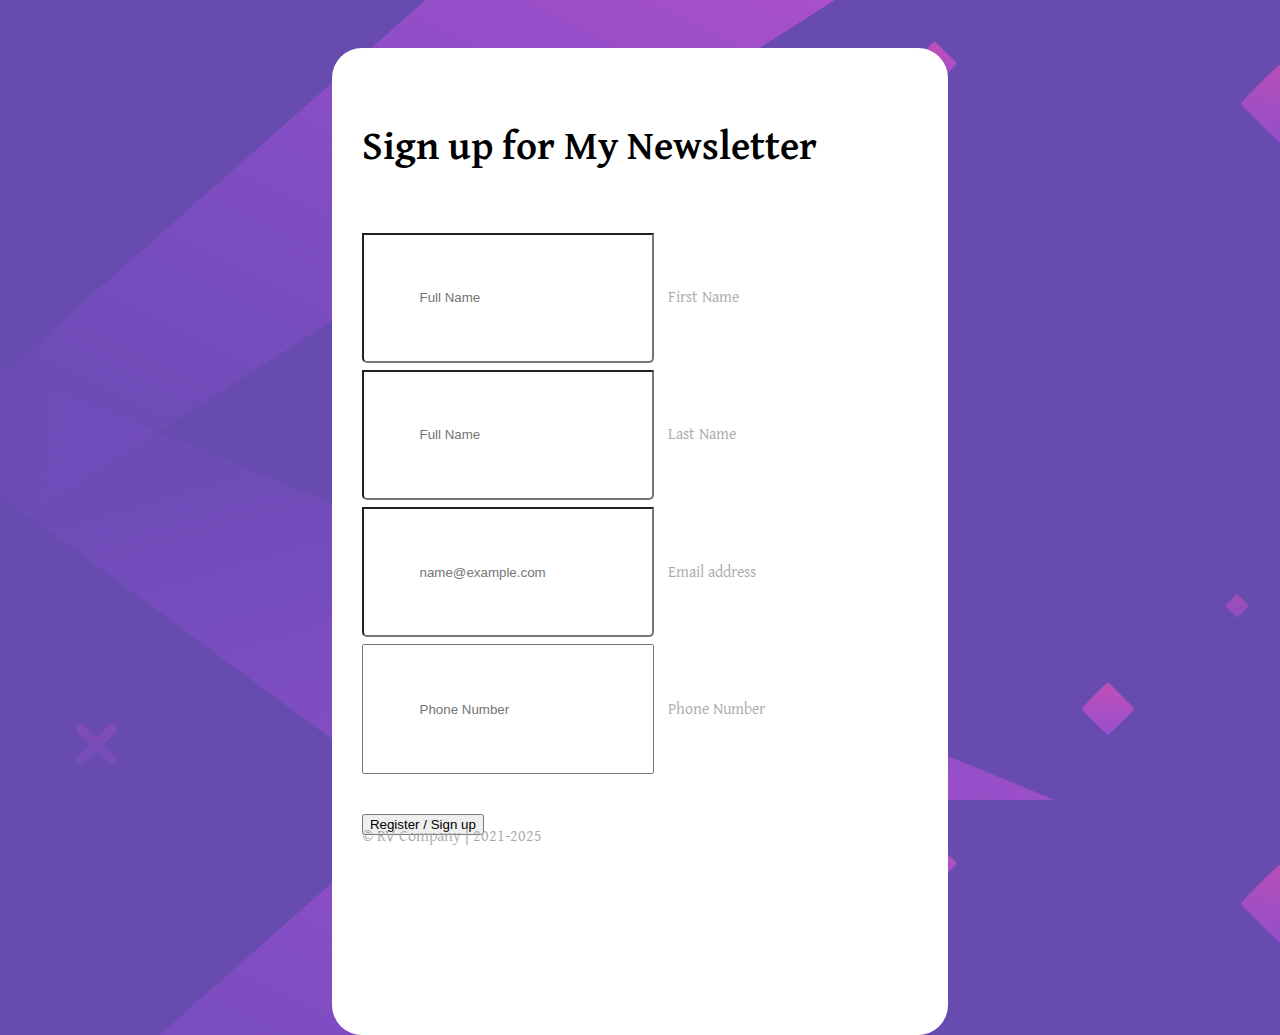
<file: index.html>
<!doctype html>
<html lang="en">

<head>
  <meta charset="utf-8">
  <meta name="viewport" content="width=device-width, initial-scale=1">
  <meta name="description" content="">
  <meta name="author" content="Mark Otto, Jacob Thornton, and Bootstrap contributors">
  <meta name="generator" content="Hugo 0.84.0">
  <title> Sign-up </title>

  <!-- Favicon -->
  <link rel="shortcut icon" href="public\css\favicon.ico" type="image/x-icon">
  <!--<link rel="shortcut icon" href="favicon.ico" type="image/x-icon">

  <!-- Bootstrap Link -->
  <link href="https://cdn.jsdelivr.net/npm/bootstrap@5.0.1/dist/css/bootstrap.min.css" rel="stylesheet" integrity="sha384-+0n0xVW2eSR5OomGNYDnhzAbDsOXxcvSN1TPprVMTNDbiYZCxYbOOl7+AMvyTG2x" crossorigin="anonymous">
  <script src="https://cdn.jsdelivr.net/npm/bootstrap@5.0.1/dist/js/bootstrap.bundle.min.js" integrity="sha384-gtEjrD/SeCtmISkJkNUaaKMoLD0//ElJ19smozuHV6z3Iehds+3Ulb9Bn9Plx0x4" crossorigin="anonymous"></script>

  <!-- Stylesheet Link -->
  <link rel="stylesheet" href="public/css/styles.css" type="text/css">

  <!-- Font awesome -->
  <link rel="stylesheet" href="https://use.fontawesome.com/releases/v5.15.3/css/all.css" integrity="sha384-SZXxX4whJ79/gErwcOYf+zWLeJdY/qpuqC4cAa9rOGUstPomtqpuNWT9wdPEn2fk" crossorigin="anonymous">
  <!--Google Font Style-->
  <link rel="preconnect" href="https://fonts.googleapis.com">
<link rel="preconnect" href="https://fonts.gstatic.com" crossorigin>
<link href="https://fonts.googleapis.com/css2?family=Gentium+Plus&display=swap" rel="stylesheet">

</head>

<body class="text-center">

  <main class="form-signin">
    <!-- <form action="/" method="post"> -->
      <i class="fas fa-newspaper logo"></i>
      <!-- <img class="mb-4" src="" alt="" width="72" height="57"> -->
      <h1 class="h3 mb-3 fw-normal big-heading">Sign up for My Newsletter</h1>
      <div class="form-floating">
        <input type="text" name="firstname" class="form-control name" id="floatingInput" placeholder="Full Name">
        <label for="floatingInput"> <i class="fas fa-user-alt block"></i> First Name</label>
      </div>
      <div class="form-floating">
        <input type="text" name="lastname" class="form-control name" id="floatingInput" placeholder="Full Name">
        <label for="floatingInput"> <i class="fas fa-user-alt block"></i> Last Name</label>
      </div>
      <div class="form-floating">
        <input type="email" name="email" class="form-control email" id="floatingInput" placeholder="name@example.com">
        <label for="floatingInput"> <i class="fas fa-envelope block"></i> Email address</label>
      </div>
      <div class="form-floating">
        <input type="tel" name="Phonenumber"class="form-control password" id="floatingPassword" placeholder="Phone Number">
        <label for="floatingPassword"> <i class="fas fa-phone-alt block"></i> Phone Number </label>
      </div>
      <!-- <div class="form-floating">
        <input type="password" name="RepeatPassword"class="form-control" id="floatingPassword" placeholder="Password">
        <label for="floatingPassword"> <i class="fas fa-lock block"></i> Repeat Password</label>
      </div> -->
      <a href="./success.html"><button class="w-100 btn btn-lg btn-primary button" type="submit">Register / Sign up</button></a>
<!--       <a href="https://www.google.com"><button class="w-100 btn btn-lg btn-primary button" type="submit">Register / Sign up</button></a> -->
      <p class="mt-5 mb-3 text-muted copy">&copy; RV Company | 2021-2025</p>
      
      
      
    <!-- </form> -->
  </main>



</body>

</html>
</file>
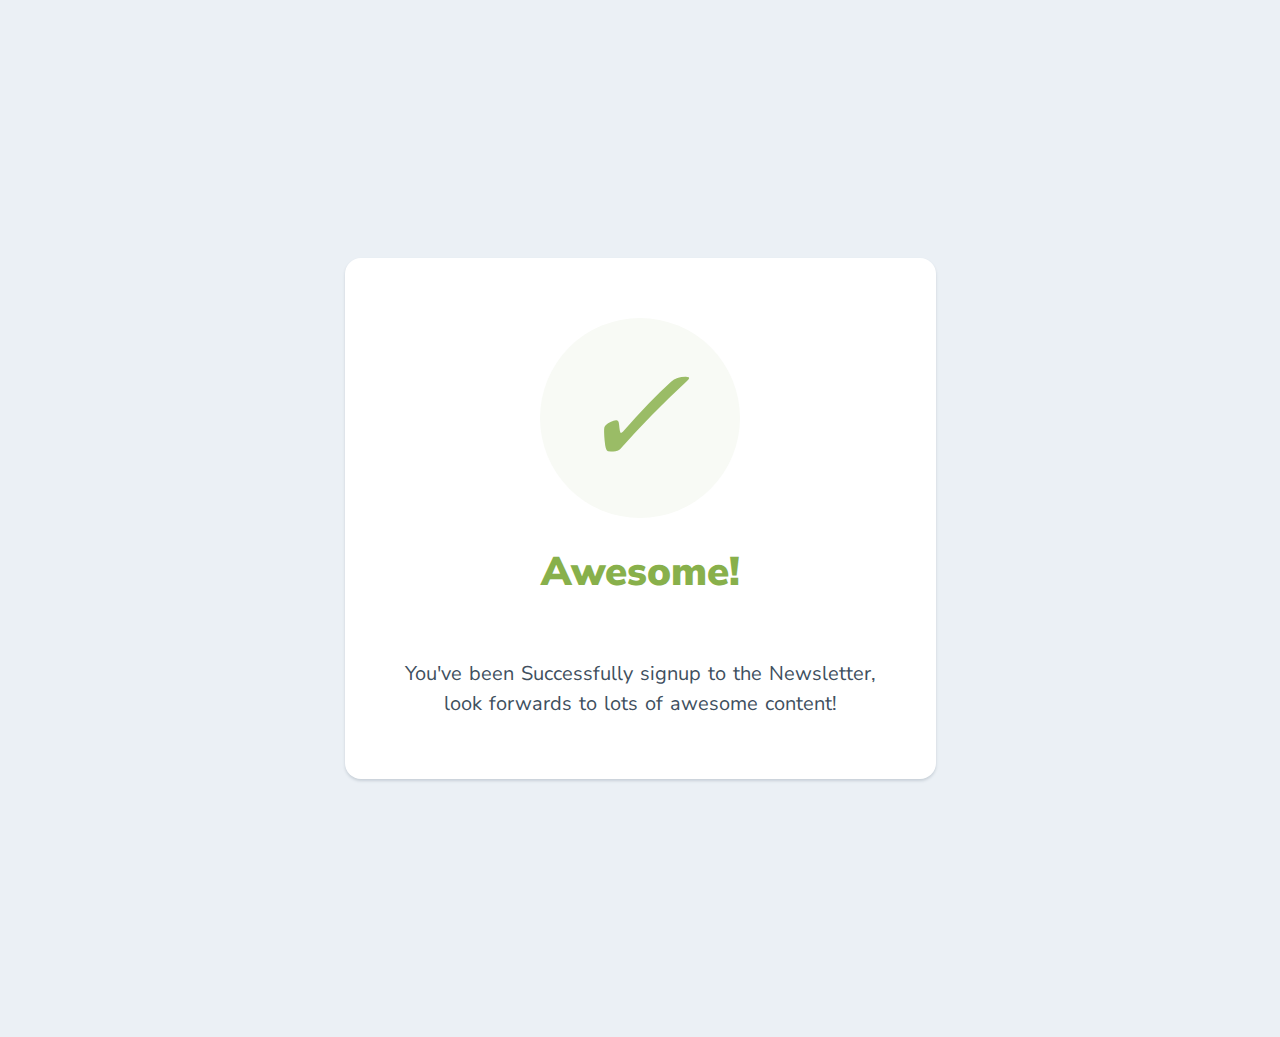
<file: success.html>
<!DOCTYPE html>
<html lang="en">
<head>
      <meta charset="UTF-8">
      <meta http-equiv="X-UA-Compatible" content="IE=edge">
      <meta name="viewport" content="width=device-width, initial-scale=1.0">
      <title>Success Page</title>
      <!-- favicon -->
      <link rel="shortcut icon" href="Success.ico" type="image/x-icon">
      <!--Google Fonts-->
      <link href="https://fonts.googleapis.com/css?family=Nunito+Sans:400,400i,700,900&display=swap" rel="stylesheet">
</head>
<style>
      body {
        text-align: center;
        padding: 250px 0;
        background: #EBF0F5;
      }
      h1{
          color: #88B04B;
          font-family: "Nunito Sans", "Helvetica Neue", sans-serif;
          font-weight: 900;
          font-size: 40px;
          margin-bottom: 60px;
      }
      p{
          color: #404F5E;
          font-family: "Nunito Sans", "Helvetica Neue", sans-serif;
          font-size:20px;
          margin: 0;
          word-spacing: 2px;
          line-height: 1.5;
      }
      i{
            color: #9ABC66;
            font-size: 140px;
            line-height: 200px;
            margin-left:-15px;
      }
      .card{
            background: white;
            padding: 60px;
            border-radius: 16px;
            box-shadow: 0 2px 3px #C8D0D8;
            display: inline-block;
            margin: 0 auto;
      }
      .box
      {
            border-radius:200px; 
            height:200px; 
            width:200px; 
            background: #F8FAF5; 
            margin:0 auto;

      }
      @media screen and (min-width:381px) and (max-width:767px)
      {
            .box
            {
                  border-radius:200px; 
                  height:180px; 
                  width:180px; 
                  background: #F8FAF5; 
                  margin:0 auto;

            }
            .card
            {
                  width:60%;
                  height:20%;
            }
            p
            {
                  font-size: 20px;
                  word-spacing: 0;

            }
            
      }
      @media screen and (min-width:100px) and (max-width:380px)
      {
            .box
            {
                  border-radius:200px; 
                  height:180px; 
                  width:180px; 
                  background: #F8FAF5; 
                  margin:0 auto;

            }
            .card
            {
                  width:60%;
                  height:20%;
            }
            p
            {
                  font-size: 20px;
                  word-spacing: 0;

            }


            
      
      }  
</style>
<body>
      <div class="card">
            <div class="box"style="">
            <i class="checkmark">✓</i>
            </div>
            <h1>Awesome!</h1> 
            <p>You've been Successfully signup to the Newsletter,<br/> look forwards to lots of awesome content!</p>
      </div>
</body>
</html>
</file>
<file: public/css/styles.css>
/* https://favicon.io/favicon-converter/ */
:root {
    --violet: hsl(257, 40%, 49%);
    --soft-magenta: hsl(300, 69%, 71%);
}

html,
body {
    height: 100%;
}

body {
    display: flex;
    align-items: center;
    padding-top: 40px;
    padding-bottom: 40px;
    font-family: 'Gentium Plus', serif;
    background-color: var(--violet);
    background-image: url(../Image/bg-desktop.svg);
    color: darkgrey;
}

.name {
    margin-top: 0.5rem;
}

.email {
    margin-top: 0.5rem;
}

.password {
    margin-top: 0.5rem;
}

.form-signin {
    width: 22%;
    height: 84%;
    /*max-width: 330px;
  */
    padding: 40px 30px 20px 30px;
    margin: auto;
    background-color: white;
    border-radius: 30px;
    border-color: black;
    border-width: 4rem;
}

.copy {
    position: relative;
    top: -1.8rem;
}

.form-control {
    padding: 10%;
}

.imageleft {
    position: relative;
    margin: 0 0 0 0;
    right: 25px;
    top: -400px;
}

.form-signin .checkbox {
    font-weight: 400;
    padding-top: 2rem;
}

.form-signin .form-floating:focus-within {
    z-index: 2;
}

.form-signin input[type="text"] {
    margin-bottom: -1px;
    border-bottom-right-radius: 5px;
    border-bottom-left-radius: 5px;
}

.form-signin input[type="email"] {
    margin-bottom: -1px;
    border-bottom-right-radius: 5px;
    border-bottom-left-radius: 5px;
}

.form-signin input[type="password"] {
    margin-bottom: 10px;
    border-top-left-radius: 5px;
    border-top-right-radius: 5px;
}

.mb-4 {
    border-radius: 100%;
}

.bd-placeholder-img {
    font-size: 1.125rem;
    text-anchor: middle;
    -webkit-user-select: none;
    -moz-user-select: none;
    user-select: none;
}

.big-heading {
    font-size: 2.5rem;
    padding-bottom: 1.5rem;
    color: black;
    font-family: 'Gentium Plus', serif;
}

i.logo {
    font-size: 6rem;
    padding-top: 4px;
    padding-bottom: 2rem;
    color: rgb(10, 191, 223);
}

.block {
    color: black;
    padding-right: 0.6rem;
}

.btn {
    margin-top: 40px;
}

.btn:hover {
    border: 2px solid black;
}

/*

@media (min-width: 768px)
{

  .form-signin
  {
      width: 30%;
      height:82%;

      padding: 40px 30px 20px 30px;
      margin: auto;
      background-color: white;
      border-radius: 30px;
      border-color: black;
      border-width: 4rem;
  }

  .bd-placeholder-img-lg {
    font-size: 1.5rem;
  }
} */
@media screen and (min-width:381px) and (max-width:768px) {
    body {
        display: flex;
        align-items: center;
        padding-top: 40px;
        padding-bottom: 40px;
        background-color: white;
        background-image: none;
    }

    .form-signin {
        width: 74%;
        height: 100%;
        padding: 30px 20px 10px 20px;
        margin: auto;
        background-color: white;
        border-radius: 20px;
    }

    .big-heading {
        font-size: 1.8rem;
    }

    .btn {
        width: 60%;
    }

    i.logo {
        font-size: 4rem;
    }
}

@media screen and (min-width:100px) and (max-width:380px) {
    body {
        display: flex;
        align-items: center;
        padding-top: 40px;
        padding-bottom: 40px;
        background-color: white;
        background-image: none;
    }

    .form-signin {
        width: 80%;
        height: 110%;
        padding: 30px 20px 10px 20px;
        margin: auto;
        background-color: white;
        border-radius: 20px;
    }

    .big-heading {
        font-size: 1.8rem;
    }

    .btn {
        width: 60%;
    }

    i.logo {
        font-size: 4rem;
    }
}

/* For Tablet */
@media screen and (min-width:768px) and (max-width:1023px) {
    .form-signin {
        width: 54%;
        height: 70%;
        padding: 40px 30px 20px 30px;
        margin: auto;
        background-color: white;
        border-radius: 30px;
    }
}

@media screen and (min-width:1024px) and (max-width:1200px) {
    .form-signin {
        width: 54%;
        height: 103%;
        padding: 40px 30px 20px 30px;
        margin: auto;
        background-color: white;
        border-radius: 30px;
    }
}

@media screen and (min-width:1201px) and (max-width:1600px) {
    .form-signin {
        width: 44%;
        height: 103%;
        padding: 40px 30px 20px 30px;
        margin: auto;
        background-color: white;
        border-radius: 30px;
    }
}
</file>
